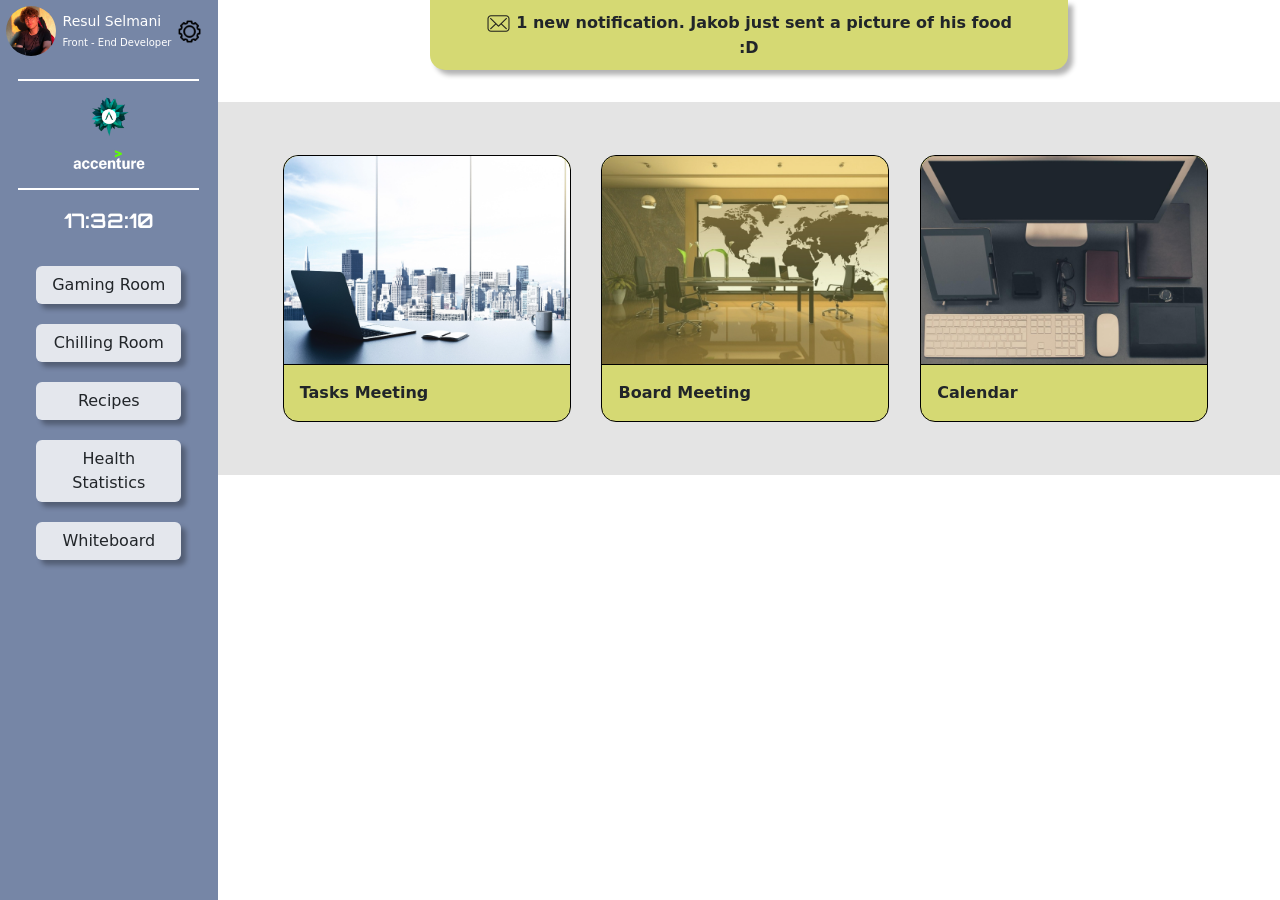
<file: Start-Hack/index.html>
<!DOCTYPE html>
<html lang="en">
<head>
    <meta charset="UTF-8">
    <meta http-equiv="X-UA-Compatible" content="IE=edge">
    <meta name="viewport" content="width=device-width, initial-scale=1.0">
    <title>Start Hack - Codesters</title>
    <link href="https://allfont.de/allfont.css?fonts=ds-digital-bold" rel="stylesheet" type="text/css" />
    <link rel="preconnect" href="https://fonts.gstatic.com">
<link href="https://fonts.googleapis.com/css2?family=Orbitron:wght@600&display=swap" rel="stylesheet">
    <link href="https://cdn.jsdelivr.net/npm/bootstrap@5.0.0-beta2/dist/css/bootstrap.min.css" rel="stylesheet" integrity="sha384-BmbxuPwQa2lc/FVzBcNJ7UAyJxM6wuqIj61tLrc4wSX0szH/Ev+nYRRuWlolflfl" crossorigin="anonymous">
    <link rel="stylesheet" href="css/style.css">
</head>
<body>
    <div class="dashboard">
        <div class="container">
            <div class="row">
                <div class="col-lg-3 avatar-div">
                    <img src="images/avatar.jpg" alt="" class="avatar">
                </div>
                <div class="col-lg-7 white-text info">
                    <h5 class="name">Resul Selmani</h5>
                    <h6 class="title">Front - End Developer</h6>
                </div>
                <div class="col-lg-2 settings-div center no-padding-margin">
                    <img src="images/settings.png" alt="" class="settings">
                </div>
            </div>
            <hr class="white-line">

            <img src="images/start-hack-logo.png" alt="" class="logo-center start">
            <img src="images/accenture-white.png" alt="" class="logo-center">

            <hr class="white-line">
            <div id="MyClockDisplay" class="clock digital-clock" onload="showTime()"></div>

            <button class="btn center btn-dash">Gaming Room</button>
            <button class="btn center btn-dash">Chilling Room</button>
            <button class="btn center btn-dash">Recipes</button>
            <button class="btn center btn-dash">Health Statistics</button>
            <button class="btn center btn-dash">Whiteboard</button>

        </div>

    </div>
    <div class="main-board">
        <div class="notification">
            <img src="images/mail.png" class="mail" alt=""> 1 new notification. Jakob just sent a picture of his food :D
        </div>

        <div class="meetings">
            <div class="container">
                <div class="row">
                    <div class="col-lg-4">
                        <div class="card" style="width: 18rem;">
                            <img src="images/left-office.png" class="card-img-top img-top" alt="...">
                            <div class="card-body">
                              <p class="card-text">Tasks Meeting</p>
                            </div>
                          </div>
                    </div>
                    <div class="col-lg-4">
                        <div class="card" style="width: 18rem;">
                            <img src="images/middle-office.png" class="card-img-top img-top" alt="...">
                            <div class="card-body">
                              <p class="card-text">Board Meeting</p>
                            </div>
                          </div>
                    </div>
                    <div class="col-lg-4">
                        <div class="card" style="width: 18rem;">
                            <img src="images/right-office.png" class="card-img-top img-top" alt="...">
                            <div class="card-body">
                              <p class="card-text">Calendar</p>
                            </div>
                          </div>
                    </div>
                </div>
            </div>
        </div>
        <div id="chartContainer" style="height: 270px; width: 80%; margin: 5% 10%;"></div>
        <div class="footer">
            <span id="quote"></span>
        </div>
    </div>


    <script src="js/script.js"></script>
    <script src="https://canvasjs.com/assets/script/canvasjs.min.js"></script>
    <script src="https://cdn.jsdelivr.net/npm/bootstrap@5.0.0-beta2/dist/js/bootstrap.bundle.min.js" integrity="sha384-b5kHyXgcpbZJO/tY9Ul7kGkf1S0CWuKcCD38l8YkeH8z8QjE0GmW1gYU5S9FOnJ0" crossorigin="anonymous"></script>
    <script src="https://cdn.jsdelivr.net/npm/@popperjs/core@2.6.0/dist/umd/popper.min.js" integrity="sha384-KsvD1yqQ1/1+IA7gi3P0tyJcT3vR+NdBTt13hSJ2lnve8agRGXTTyNaBYmCR/Nwi" crossorigin="anonymous"></script>
<script src="https://cdn.jsdelivr.net/npm/bootstrap@5.0.0-beta2/dist/js/bootstrap.min.js" integrity="sha384-nsg8ua9HAw1y0W1btsyWgBklPnCUAFLuTMS2G72MMONqmOymq585AcH49TLBQObG" crossorigin="anonymous"></script>
</body>
</html>
</file>
<file: Start-Hack/css/style.css>
*{
    margin: 0;
    padding: 0;

}

.dashboard{
    max-width: 17%;
    background-color: #7686A6;
    height: 100vh;
    padding: .5%;
    float: left;
    position: fixed;
}

.avatar-div{
    padding: 0;
}

.main-board{
    width: 83%;
    float: right;
    height: 100vh;
}

.clock {
    color: white;
    font-weight: bold;
    font-size: 20px;
    font-family: 'Orbitron', sans-serif;
    text-align: center  ;
}

.name{
    font-size: 14px;
}

.title{
    font-size: 10px;
}

.avatar{
    height: 50px;
    border-radius: 100px;
    width: 50px;
}

.white-text{
    color: white;
    padding: 3% 0;
}

.center{
    vertical-align: middle;
    text-align: center;
}

.settings{
    width: 25px;
    height: 25px;
    display: block;
}

.info{
    margin: 0;
    padding-left: 5px;
    padding-right: 0;
}

.no-padding-margin{
    margin: 0;
    padding: 0;
}

.white-line{
    color: white;
    height: 2px !important;
    background-color: white !important;
    opacity: 1;
}

.start{
    height: 40px;
}

.digital-clock{
    height: 50px;
    display: block;
    margin: 0 auto;
    width: 50%;
}

.settings-div{
    padding: 6% 0;
}

.logo-center{
    display: block;
    margin: 10px auto;
    max-width: 40%;
}

.btn-dash{
    width: 80%;
    margin: 10px 10%;
    background-color: rgb(255, 255, 255, 0.8);
    box-shadow: 5px 5px 5px rgb(0,0,0, .3);
}

.mail{
    height: 25px;
    width: 25px;
}

.notification{
    background-color: #D5D973;
    width: 60%;
    margin: 0 auto;
    padding: 1% 5%;
    border-radius:0 0 15px 15px;
    text-align: center;
    font-weight: bold;
    box-shadow: 5px 5px 5px rgb(0,0,0, .3);
}

.meetings{
    margin: 3% 0;
    padding: 5%;
    background-color: rgb(217,217,217, 0.7);
}

.card{
    border-radius: 15px;
    padding: 0 !important;
    background-color: #D5D973;
    border: 1px solid black;
}

.img-top{
    width: 100%;
    margin: 0 !important;
    border-radius: 15px 15px 0 0;
    padding: 0 !important;
    border-bottom: 1px solid black;
}

.card-body{
    font-weight: bold;
}

#chartContainerP{
    margin: 0 10%;
    display: block;
    position: relative;
}

.footer{
    clear: both;
    width: 100%;
}
</file>
